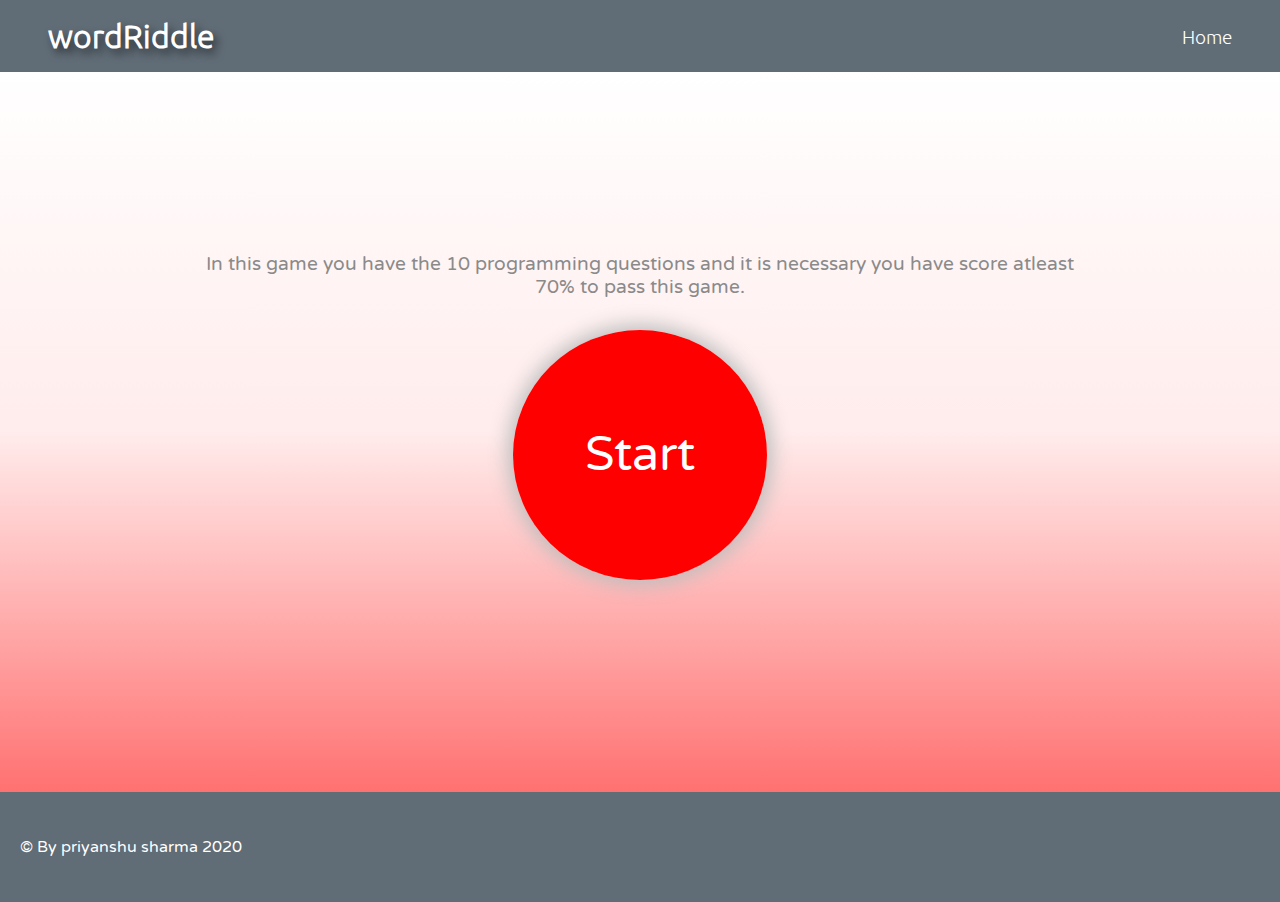
<file: word game/index.html>
<!DOCTYPE html>
<html lang="en">
<head>
    <meta charset="UTF-8">
    <meta name="viewport" content="width=device-width, initial-scale=1.0">
    <link rel="stylesheet" href="main-style.css">
    <title>Word-Riddle</title>
</head>
<body>
    <nav id="navigation">
        <h1>wordRiddle</h1>
        <ul id="unorder-list">
            <li><a href="#">Home</a></li>
        </ul>
    </nav>
    <main id="main-section">
        <div id="wrapper">
                <p>In this game you have the 10 programming questions and it is necessary you have score atleast 70% to pass this game.</p>
            <div id="start">
                <a href="Quizes/quiz1.html">Start</a>
            </div>
        </div>
    </main>
    <!-- <hr> -->
    <footer id="footer-section">
        &copy; By priyanshu sharma 2020
    </footer>
</body>
</html>
</file>
<file: word game/main-style.css>
/* TODO: css reset */
*{
    padding: 0;
    margin: 0;
}
@import url('Quizestyle/quiz1.css');


/* TODO: adding external fonts */
@font-face {
    font-family: 'VarelaRound';
    src: url(fonts/VarelaRound.ttf);
    font-style: normal;
}
@font-face {
    font-family: 'Ubuntu-Light';
    src: url(fonts/Ubuntu-Light.ttf);
    font-style: normal;
}



/* TODO:start navigation styling*/
#navigation {
    display: flex;
    background-color: #606c76;
    height: 8vh;
    width: 100%;
    box-sizing: border-box;
    justify-content: space-between;
    align-items: center;
    padding: 0 3rem;
    font-family: 'Ubuntu-Light';
}

/* TODO: styling heading */
#navigation h1 {
    color: white;
    font-size: 2em;
    text-shadow: 4px 5px 8px rgba(0, 0, 0, 0.6);
}


/* TODO: styling homepage link */
#unorder-list > li  {
    list-style: none;
}


#unorder-list > li > a {
    color: white;
    list-style: none;
    text-decoration: none;
    font-size: 1.2rem;
}


#unorder-list > li > a:hover {
    color: rgb(255, 0, 0);
    text-decoration: underline;
    transition: 200ms ease-in;
}


/* end navigation styling */

/* TODO: start main section */
#main-section {
    /* border: 2px solid black; */
    height: 80vh;
    position: relative;
    background: linear-gradient(white,rgb(255, 236, 236),rgb(255, 113, 113));
}

#wrapper {
     /* border: 1px solid black; */
    width: 70%;
    margin: 0;
    position: absolute;
    top: 50%;
    left: 50%;
    transform: translate(-50%,-50%); 
}

#wrapper > p {
    /* color: white; */
    font-family: 'VarelaRound';
    font-size: 1.2rem;
    color: rgb(138, 138, 138);
    text-align: center;
}

/* TODO: start buttom styling */
#start {
    /* border: 1px solid blue; */
    text-align: center;
    padding: 8rem;
}

#start a {
    /* border: 1px solid red; */
    font-size: 3rem;
    text-decoration: none;
    font-family: 'VarelaRound';
    padding: 6rem 4.5rem;
    border-radius: 100%;
    background-color: rgb(255, 0, 0);
    color: white;
    transition: box-shadow 200ms ease-out;
    box-shadow: 0 0 20px 5px rgb(189, 189, 189);
}

#start a:active{
    box-shadow: 0 0 0 20px rgb(252, 145, 145);
}

/* TODO: end main section */

#footer-section {
    /* border: 1px solid black; */
    padding: 5vh 20px;
    background: #606c76;
    font-family: 'VarelaRound';
    color: white;
}
</file>
